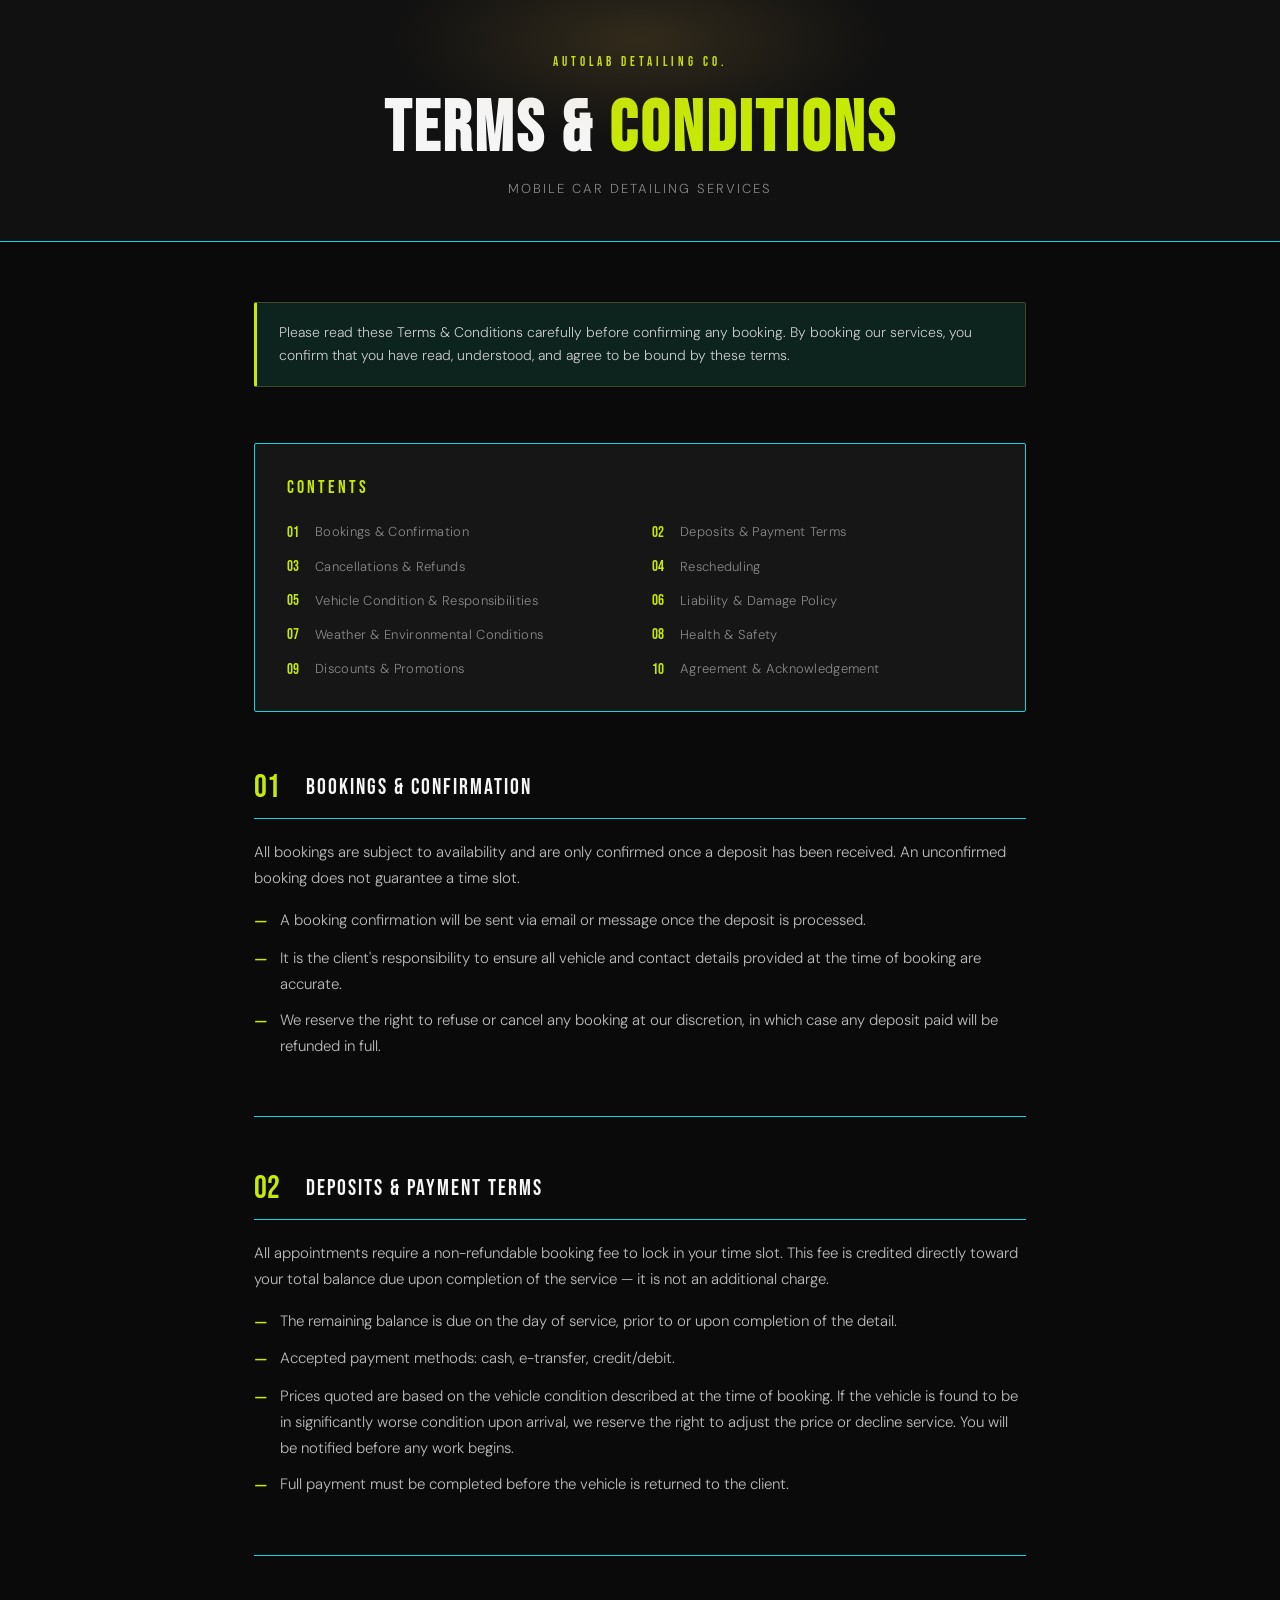
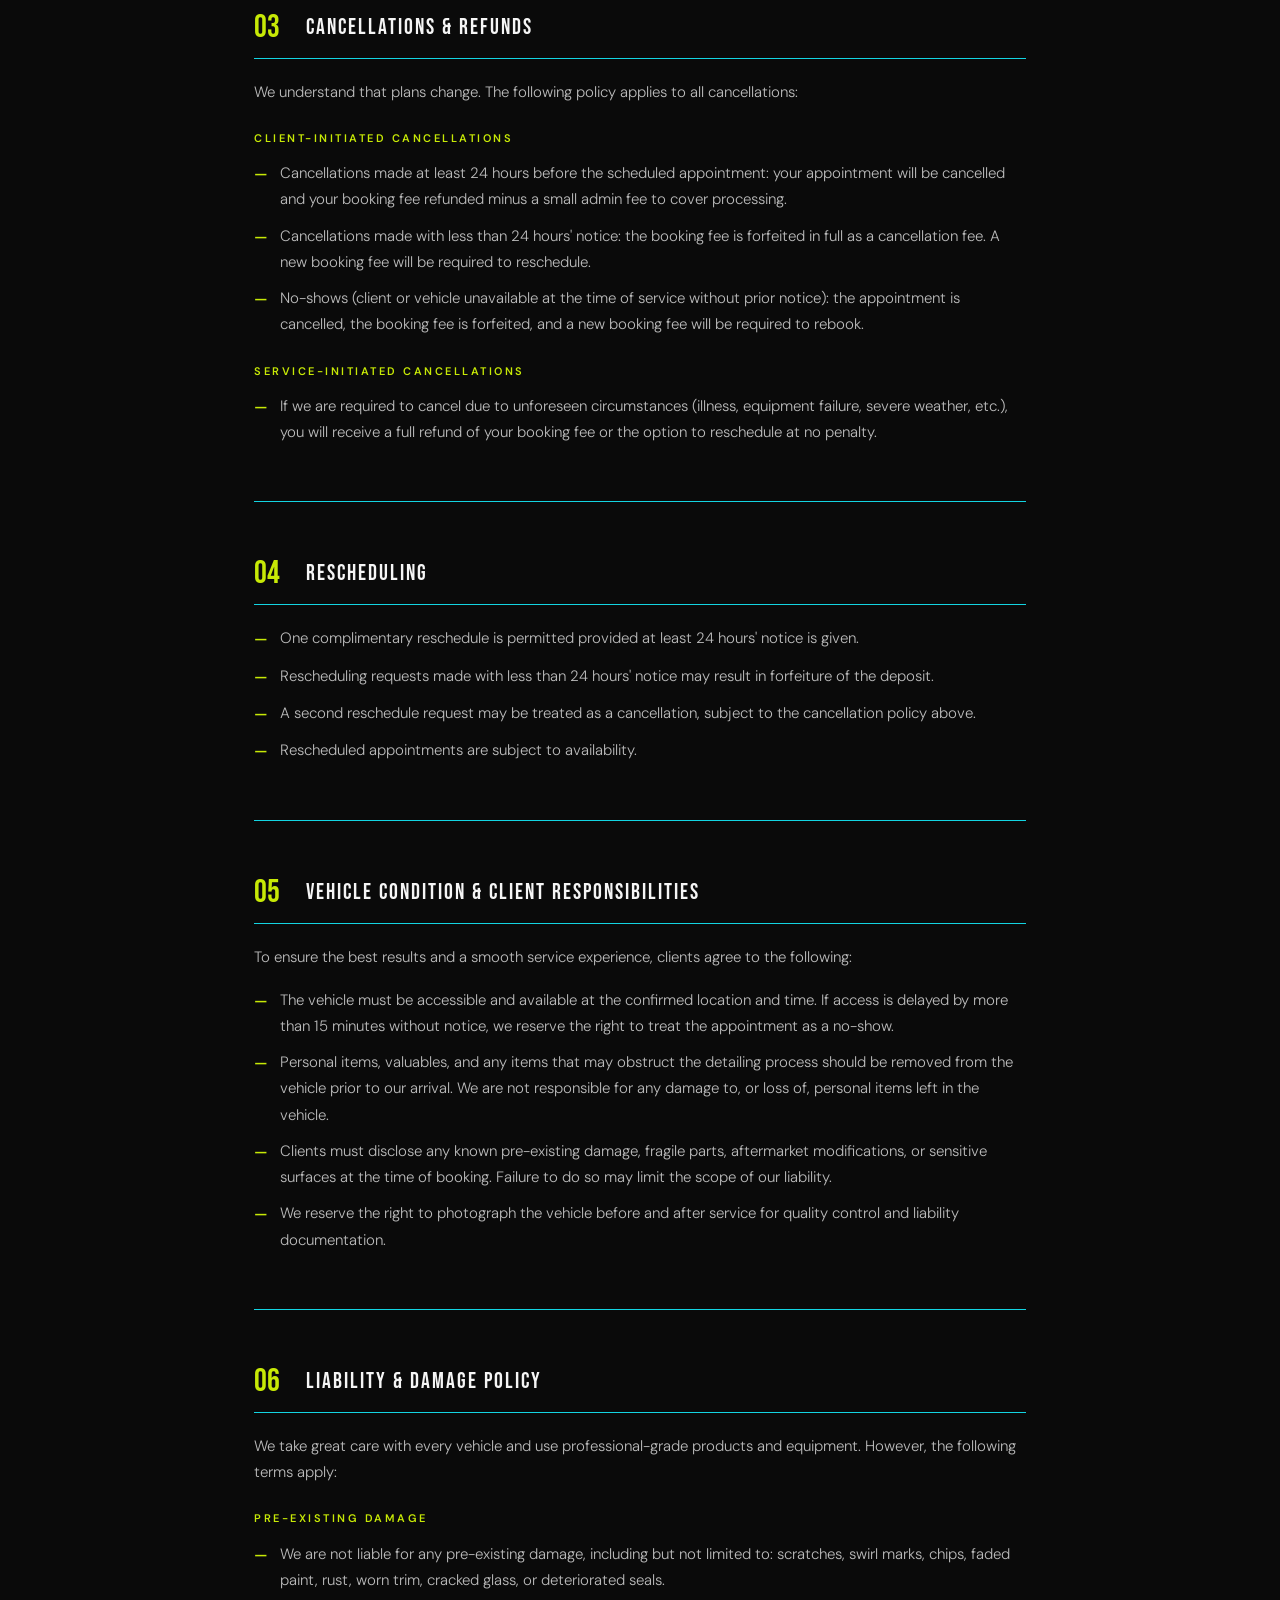
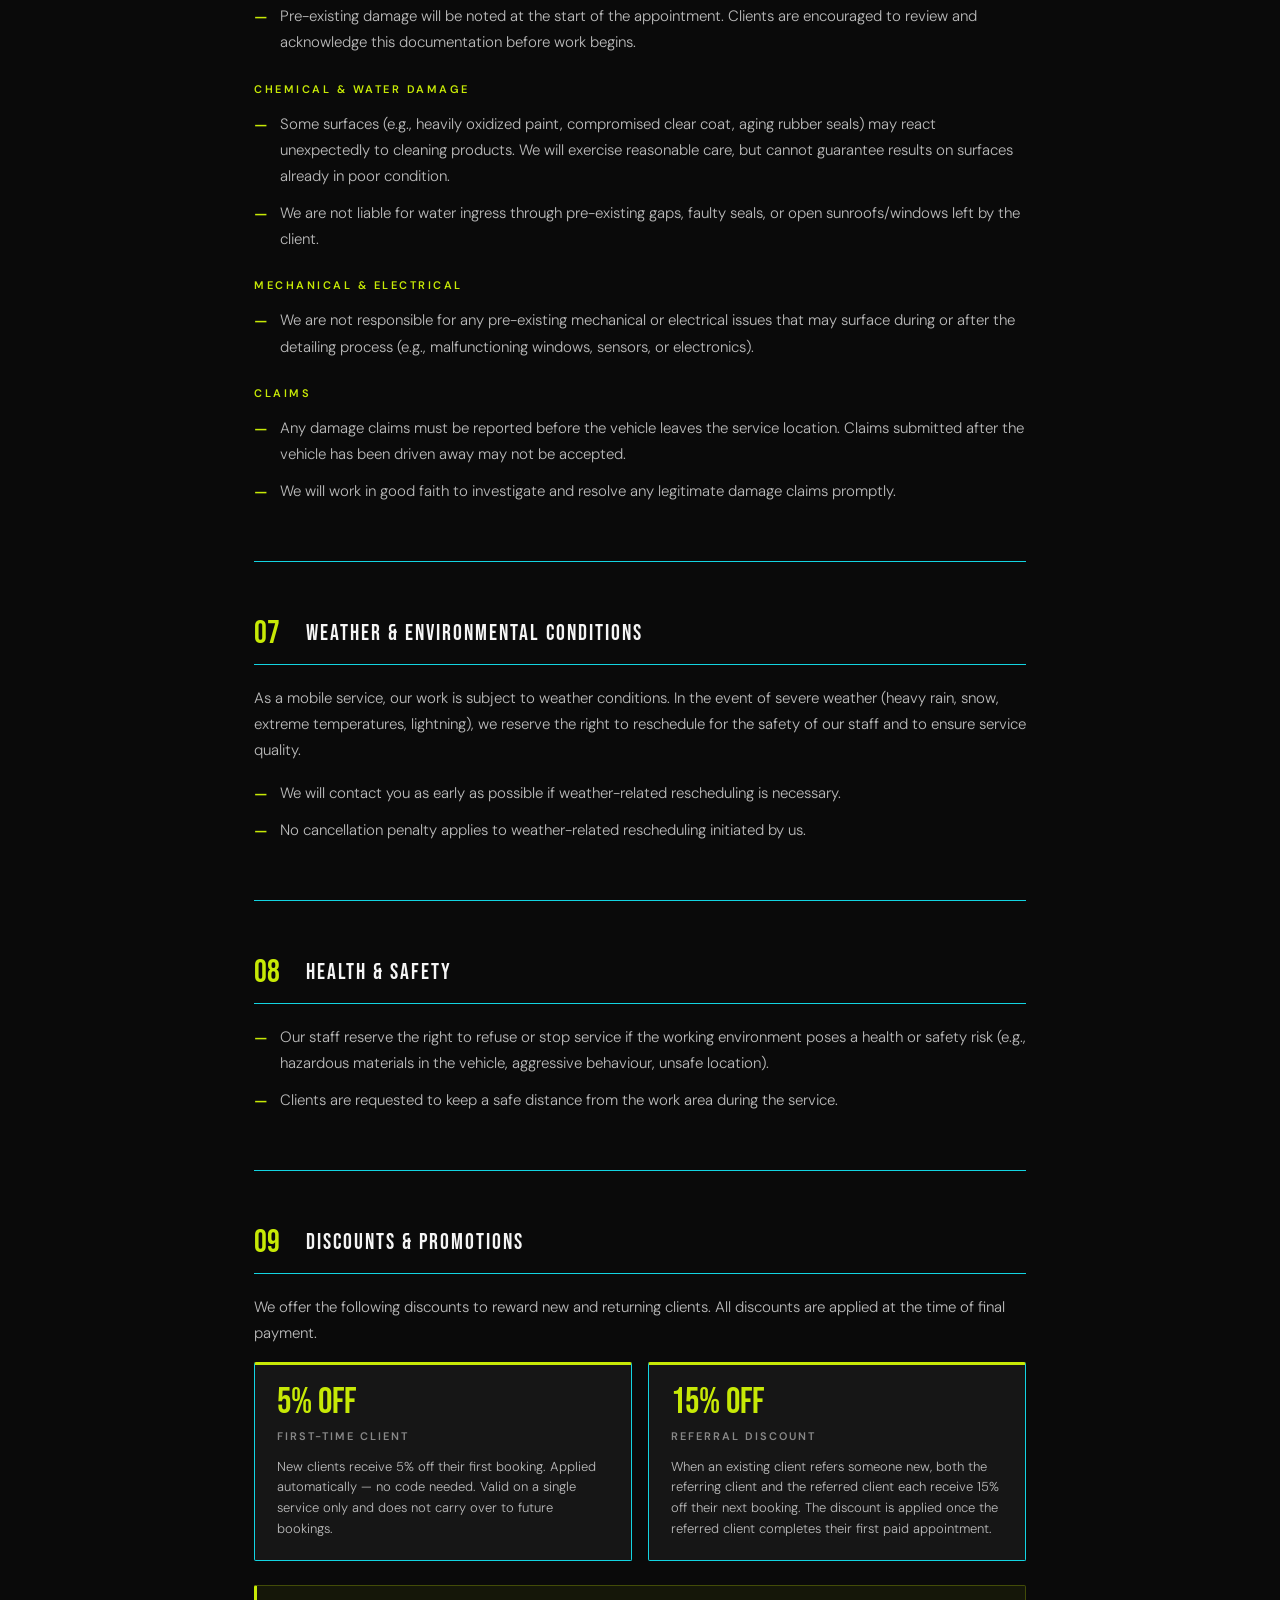
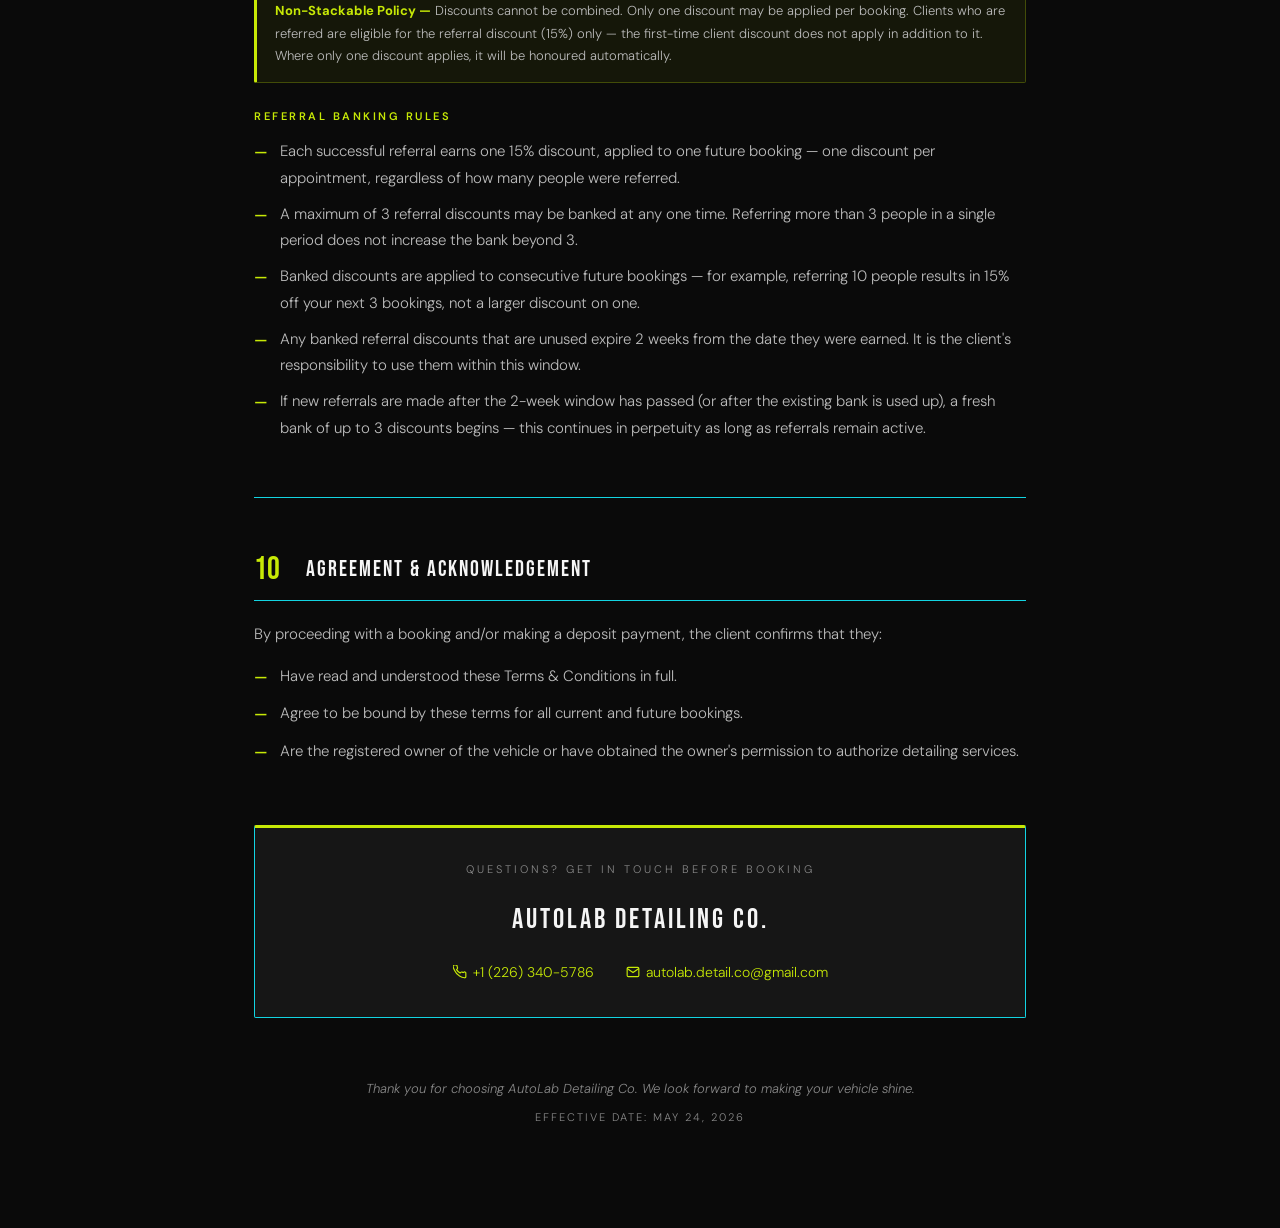
<file: AutoLab Detailing Co. T&C.html>
<!DOCTYPE html>
<html lang="en">
<head>
  <meta charset="UTF-8" />
  <meta name="viewport" content="width=device-width, initial-scale=1.0" />
  <title>Terms & Conditions — AutoLab Detailing Co.</title>
  <link href="https://fonts.googleapis.com/css2?family=Bebas+Neue&family=DM+Sans:ital,wght@0,300;0,400;0,500;0,600;1,300&display=swap" rel="stylesheet" />
  <style>
    *, *::before, *::after { box-sizing: border-box; margin: 0; padding: 0; }
 
    :root {
      --black: #0a0a0a;
      --dark: #111111;
      --panel: #161616;
      --border: #13d4e2;
      --accent: #C7E906;
      --accent-dim: rgba(34, 223, 182, 0.12);
      --text: #e8e8e8;
      --muted: #888888;
      --white: #f5f5f5;
    }
 
    html { scroll-behavior: smooth; }
 
    body {
      background: var(--black);
      color: var(--text);
      font-family: 'DM Sans', sans-serif;
      font-weight: 300;
      line-height: 1.75;
      font-size: 15px;
      min-height: 100vh;
    }
 
    header {
      background: var(--dark);
      border-bottom: 1px solid var(--border);
      padding: 48px 24px 40px;
      text-align: center;
      position: relative;
      overflow: hidden;
    }
 
    header::before {
      content: '';
      position: absolute;
      top: -60px; left: 50%;
      transform: translateX(-50%);
      width: 500px; height: 200px;
      background: radial-gradient(ellipse, rgba(200,160,74,0.18) 0%, transparent 70%);
      pointer-events: none;
    }
 
    .logo-mark {
      display: inline-block;
      font-family: 'Bebas Neue', sans-serif;
      font-size: 13px;
      letter-spacing: 4px;
      color: var(--accent);
      margin-bottom: 20px;
      text-transform: uppercase;
    }
    a { 
      text-decoration: none;
      color: inherit; 
      
    }
    a:hover {
      color: rgb(0, 255, 191);
}
    header h1 {
      font-family: 'Bebas Neue', sans-serif;
      font-size: clamp(42px, 8vw, 72px);
      letter-spacing: 3px;
      color: var(--white);
      line-height: 1;
      margin-bottom: 10px;
    }
    header h1 span { color: var(--accent); }
    .header-sub {
      font-size: 13px;
      color: var(--muted);
      letter-spacing: 2px;
      text-transform: uppercase;
      margin-top: 12px;
    }
    .container {
      max-width: 820px;
      margin: 0 auto;
      padding: 60px 24px 100px;
    }
    .intro {
      background: var(--accent-dim);
      border: 1px solid rgba(200,160,74,0.3);
      border-left: 3px solid var(--accent);
      padding: 18px 22px;
      border-radius: 2px;
      margin-bottom: 56px;
      font-size: 14px;
      color: #ccc;
      line-height: 1.7;
    }
    .toc {
      background: var(--panel);
      border: 1px solid var(--border);
      padding: 28px 32px;
      margin-bottom: 60px;
      border-radius: 2px;
    }
    .toc-title {
      font-family: 'Bebas Neue', sans-serif;
      font-size: 18px;
      letter-spacing: 3px;
      color: var(--accent);
      margin-bottom: 16px;
    }
    .toc ol {
      list-style: none;
      display: grid;
      grid-template-columns: 1fr 1fr;
      gap: 8px 24px;
    }
    @media (max-width: 520px) { .toc ol { grid-template-columns: 1fr; } }
    .toc ol li a {
      color: var(--muted);
      text-decoration: none;
      font-size: 13px;
      letter-spacing: 0.3px;
      display: flex;
      align-items: center;
      gap: 8px;
      transition: color 0.2s;
    }
    .toc ol li a:hover { color: var(--accent); }
    .toc ol li a::before {
      content: attr(data-num);
      font-family: 'Bebas Neue', sans-serif;
      font-size: 15px;
      color: var(--accent);
      min-width: 20px;
    }
    .section {
      margin-bottom: 56px;
      opacity: 0;
      transform: translateY(20px);
      transition: opacity 0.5s ease, transform 0.5s ease;
    }
    .section.visible { opacity: 1; transform: translateY(0); }
    .section-header {
      display: flex;
      align-items: center;
      gap: 16px;
      margin-bottom: 20px;
      padding-bottom: 14px;
      border-bottom: 1px solid var(--border);
    }
    .section-num {
      font-family: 'Bebas Neue', sans-serif;
      font-size: 32px;
      color: var(--accent);
      line-height: 1;
      min-width: 36px;
    }
    .section-title {
      font-family: 'Bebas Neue', sans-serif;
      font-size: 22px;
      letter-spacing: 2px;
      color: var(--white);
      line-height: 1.1;
    }
    .section > p { color: #bbb; margin-bottom: 16px; font-size: 15px; }
    .subsection { margin: 24px 0 8px; }
    .subsection-title {
      font-size: 11px;
      font-weight: 600;
      letter-spacing: 2.5px;
      text-transform: uppercase;
      color: var(--accent);
      margin-bottom: 12px;
    }
    ul {
      list-style: none;
      padding: 0;
      display: flex;
      flex-direction: column;
      gap: 10px;
    }
    ul li {
      display: flex;
      gap: 12px;
      align-items: flex-start;
      color: #bbb;
      font-size: 15px;
    }
    ul li::before {
      content: '—';
      color: var(--accent);
      font-weight: 600;
      flex-shrink: 0;
      margin-top: 1px;
    }
    .divider {
      border: none;
      border-top: 1px solid var(--border);
      margin: 0 0 56px;
    }

    /* ── DISCOUNT CARDS ── */
    .discount-grid {
      display: grid;
      grid-template-columns: 1fr 1fr;
      gap: 16px;
      margin-bottom: 24px;
    }
    @media (max-width: 520px) { .discount-grid { grid-template-columns: 1fr; } }
    .discount-card {
      background: var(--panel);
      border: 1px solid var(--border);
      border-top: 3px solid var(--accent);
      padding: 20px 22px;
      border-radius: 2px;
    }
    .discount-card .dc-badge {
      font-family: 'Bebas Neue', sans-serif;
      font-size: 36px;
      color: var(--accent);
      line-height: 1;
      margin-bottom: 6px;
    }
    .discount-card .dc-label {
      font-size: 11px;
      font-weight: 600;
      letter-spacing: 2px;
      text-transform: uppercase;
      color: var(--muted);
      margin-bottom: 10px;
    }
    .discount-card .dc-desc {
      font-size: 13px;
      color: #bbb;
      line-height: 1.6;
    }
    .no-stack-notice {
      background: rgba(199, 233, 6, 0.06);
      border: 1px solid rgba(199, 233, 6, 0.25);
      border-left: 3px solid var(--accent);
      padding: 14px 18px;
      border-radius: 2px;
      font-size: 13px;
      color: #bbb;
      margin-top: 8px;
    }
    .no-stack-notice strong { color: var(--accent); }

    .contact-block {
      background: var(--panel);
      border: 1px solid var(--border);
      border-top: 3px solid var(--accent);
      padding: 32px;
      margin-top: 60px;
      border-radius: 2px;
      text-align: center;
    }
    .contact-block .contact-label {
      font-size: 11px;
      letter-spacing: 3px;
      text-transform: uppercase;
      color: var(--muted);
      margin-bottom: 16px;
    }
    .contact-block .business-name {
      font-family: 'Bebas Neue', sans-serif;
      font-size: 28px;
      letter-spacing: 3px;
      color: var(--white);
      margin-bottom: 16px;
    }
    .contact-items {
      display: flex;
      justify-content: center;
      gap: 32px;
      flex-wrap: wrap;
    }
    .contact-items a {
      color: var(--accent);
      text-decoration: none;
      font-size: 14px;
      display: flex;
      align-items: center;
      gap: 6px;
      transition: opacity 0.2s;
    }
    .contact-items a:hover { opacity: 0.75; }
    .footer-note {
      text-align: center;
      margin-top: 60px;
      font-size: 13px;
      color: var(--muted);
      font-style: italic;
    }
    .effective-date {
      text-align: center;
      font-size: 11px;
      letter-spacing: 2px;
      text-transform: uppercase;
      color: var(--muted);
      margin-top: 8px;
    }
    .back-top {
      position: fixed;
      bottom: 28px;
      right: 28px;
      background: var(--accent);
      color: var(--black);
      border: none;
      width: 44px;
      height: 44px;
      border-radius: 2px;
      cursor: pointer;
      font-size: 18px;
      display: flex;
      align-items: center;
      justify-content: center;
      opacity: 0;
      transition: opacity 0.3s;
      z-index: 100;
    }
    .back-top.show { opacity: 1; }
    .back-top:hover { opacity: 0.8; }
  </style>
</head>
<body>

<header>
  <div class="logo-mark"><a href="index.html">AutoLab Detailing Co.</a></div>
  <h1>Terms &amp; <span>Conditions</span></h1>
  <p class="header-sub">Mobile Car Detailing Services</p>
</header>

<div class="container">

  <div class="intro">
    Please read these Terms &amp; Conditions carefully before confirming any booking. By booking our services, you confirm that you have read, understood, and agree to be bound by these terms.
  </div>

  <nav class="toc">
    <div class="toc-title">Contents</div>
    <ol>
      <li><a href="#s1" data-num="01">Bookings &amp; Confirmation</a></li>
      <li><a href="#s2" data-num="02">Deposits &amp; Payment Terms</a></li>
      <li><a href="#s3" data-num="03">Cancellations &amp; Refunds</a></li>
      <li><a href="#s4" data-num="04">Rescheduling</a></li>
      <li><a href="#s5" data-num="05">Vehicle Condition &amp; Responsibilities</a></li>
      <li><a href="#s6" data-num="06">Liability &amp; Damage Policy</a></li>
      <li><a href="#s7" data-num="07">Weather &amp; Environmental Conditions</a></li>
      <li><a href="#s8" data-num="08">Health &amp; Safety</a></li>
      <li><a href="#s9" data-num="09">Discounts &amp; Promotions</a></li>
      <li><a href="#s10" data-num="10">Agreement &amp; Acknowledgement</a></li>
    </ol>
  </nav>

  <!-- 1 -->
  <section class="section" id="s1">
    <div class="section-header">
      <span class="section-num">01</span>
      <span class="section-title">Bookings &amp; Confirmation</span>
    </div>
    <p>All bookings are subject to availability and are only confirmed once a deposit has been received. An unconfirmed booking does not guarantee a time slot.</p>
    <ul>
      <li>A booking confirmation will be sent via email or message once the deposit is processed.</li>
      <li>It is the client's responsibility to ensure all vehicle and contact details provided at the time of booking are accurate.</li>
      <li>We reserve the right to refuse or cancel any booking at our discretion, in which case any deposit paid will be refunded in full.</li>
    </ul>
  </section>

  <hr class="divider" />

  <!-- 2 -->
  <section class="section" id="s2">
    <div class="section-header">
      <span class="section-num">02</span>
      <span class="section-title">Deposits &amp; Payment Terms</span>
    </div>
    <p>All appointments require a non-refundable booking fee to lock in your time slot. This fee is credited directly toward your total balance due upon completion of the service — it is not an additional charge.</p>
    <ul>
      <li>The remaining balance is due on the day of service, prior to or upon completion of the detail.</li>
      <li>Accepted payment methods: cash, e-transfer, credit/debit.</li>
      <li>Prices quoted are based on the vehicle condition described at the time of booking. If the vehicle is found to be in significantly worse condition upon arrival, we reserve the right to adjust the price or decline service. You will be notified before any work begins.</li>
      <li>Full payment must be completed before the vehicle is returned to the client.</li>
    </ul>
  </section>

  <hr class="divider" />

  <!-- 3 -->
  <section class="section" id="s3">
    <div class="section-header">
      <span class="section-num">03</span>
      <span class="section-title">Cancellations &amp; Refunds</span>
    </div>
    <p>We understand that plans change. The following policy applies to all cancellations:</p>
    <div class="subsection">
      <div class="subsection-title">Client-Initiated Cancellations</div>
      <ul>
        <li>Cancellations made at least 24 hours before the scheduled appointment: your appointment will be cancelled and your booking fee refunded minus a small admin fee to cover processing.</li>
        <li>Cancellations made with less than 24 hours' notice: the booking fee is forfeited in full as a cancellation fee. A new booking fee will be required to reschedule.</li>
        <li>No-shows (client or vehicle unavailable at the time of service without prior notice): the appointment is cancelled, the booking fee is forfeited, and a new booking fee will be required to rebook.</li>
      </ul>
    </div>
    <div class="subsection">
      <div class="subsection-title">Service-Initiated Cancellations</div>
      <ul>
        <li>If we are required to cancel due to unforeseen circumstances (illness, equipment failure, severe weather, etc.), you will receive a full refund of your booking fee or the option to reschedule at no penalty.</li>
      </ul>
    </div>
  </section>

  <hr class="divider" />

  <!-- 4 -->
  <section class="section" id="s4">
    <div class="section-header">
      <span class="section-num">04</span>
      <span class="section-title">Rescheduling</span>
    </div>
    <ul>
      <li>One complimentary reschedule is permitted provided at least 24 hours' notice is given.</li>
      <li>Rescheduling requests made with less than 24 hours' notice may result in forfeiture of the deposit.</li>
      <li>A second reschedule request may be treated as a cancellation, subject to the cancellation policy above.</li>
      <li>Rescheduled appointments are subject to availability.</li>
    </ul>
  </section>

  <hr class="divider" />

  <!-- 5 -->
  <section class="section" id="s5">
    <div class="section-header">
      <span class="section-num">05</span>
      <span class="section-title">Vehicle Condition &amp; Client Responsibilities</span>
    </div>
    <p>To ensure the best results and a smooth service experience, clients agree to the following:</p>
    <ul>
      <li>The vehicle must be accessible and available at the confirmed location and time. If access is delayed by more than 15 minutes without notice, we reserve the right to treat the appointment as a no-show.</li>
      <li>Personal items, valuables, and any items that may obstruct the detailing process should be removed from the vehicle prior to our arrival. We are not responsible for any damage to, or loss of, personal items left in the vehicle.</li>
      <li>Clients must disclose any known pre-existing damage, fragile parts, aftermarket modifications, or sensitive surfaces at the time of booking. Failure to do so may limit the scope of our liability.</li>
      <li>We reserve the right to photograph the vehicle before and after service for quality control and liability documentation.</li>
    </ul>
  </section>

  <hr class="divider" />

  <!-- 6 -->
  <section class="section" id="s6">
    <div class="section-header">
      <span class="section-num">06</span>
      <span class="section-title">Liability &amp; Damage Policy</span>
    </div>
    <p>We take great care with every vehicle and use professional-grade products and equipment. However, the following terms apply:</p>
    <div class="subsection">
      <div class="subsection-title">Pre-Existing Damage</div>
      <ul>
        <li>We are not liable for any pre-existing damage, including but not limited to: scratches, swirl marks, chips, faded paint, rust, worn trim, cracked glass, or deteriorated seals.</li>
        <li>Pre-existing damage will be noted at the start of the appointment. Clients are encouraged to review and acknowledge this documentation before work begins.</li>
      </ul>
    </div>
    <div class="subsection">
      <div class="subsection-title">Chemical &amp; Water Damage</div>
      <ul>
        <li>Some surfaces (e.g., heavily oxidized paint, compromised clear coat, aging rubber seals) may react unexpectedly to cleaning products. We will exercise reasonable care, but cannot guarantee results on surfaces already in poor condition.</li>
        <li>We are not liable for water ingress through pre-existing gaps, faulty seals, or open sunroofs/windows left by the client.</li>
      </ul>
    </div>
    <div class="subsection">
      <div class="subsection-title">Mechanical &amp; Electrical</div>
      <ul>
        <li>We are not responsible for any pre-existing mechanical or electrical issues that may surface during or after the detailing process (e.g., malfunctioning windows, sensors, or electronics).</li>
      </ul>
    </div>
    <div class="subsection">
      <div class="subsection-title">Claims</div>
      <ul>
        <li>Any damage claims must be reported before the vehicle leaves the service location. Claims submitted after the vehicle has been driven away may not be accepted.</li>
        <li>We will work in good faith to investigate and resolve any legitimate damage claims promptly.</li>
      </ul>
    </div>
  </section>

  <hr class="divider" />

  <!-- 7 -->
  <section class="section" id="s7">
    <div class="section-header">
      <span class="section-num">07</span>
      <span class="section-title">Weather &amp; Environmental Conditions</span>
    </div>
    <p>As a mobile service, our work is subject to weather conditions. In the event of severe weather (heavy rain, snow, extreme temperatures, lightning), we reserve the right to reschedule for the safety of our staff and to ensure service quality.</p>
    <ul>
      <li>We will contact you as early as possible if weather-related rescheduling is necessary.</li>
      <li>No cancellation penalty applies to weather-related rescheduling initiated by us.</li>
    </ul>
  </section>

  <hr class="divider" />

  <!-- 8 -->
  <section class="section" id="s8">
    <div class="section-header">
      <span class="section-num">08</span>
      <span class="section-title">Health &amp; Safety</span>
    </div>
    <ul>
      <li>Our staff reserve the right to refuse or stop service if the working environment poses a health or safety risk (e.g., hazardous materials in the vehicle, aggressive behaviour, unsafe location).</li>
      <li>Clients are requested to keep a safe distance from the work area during the service.</li>
    </ul>
  </section>

  <hr class="divider" />

  <!-- 9 — DISCOUNTS (NEW) -->
  <section class="section" id="s9">
    <div class="section-header">
      <span class="section-num">09</span>
      <span class="section-title">Discounts &amp; Promotions</span>
    </div>
    <p>We offer the following discounts to reward new and returning clients. All discounts are applied at the time of final payment.</p>

    <div class="discount-grid">
      <div class="discount-card">
        <div class="dc-badge">5% OFF</div>
        <div class="dc-label">First-Time Client</div>
        <div class="dc-desc">New clients receive 5% off their first booking. Applied automatically — no code needed. Valid on a single service only and does not carry over to future bookings.</div>
      </div>
      <div class="discount-card">
        <div class="dc-badge">15% OFF</div>
        <div class="dc-label">Referral Discount</div>
        <div class="dc-desc">When an existing client refers someone new, both the referring client and the referred client each receive 15% off their next booking. The discount is applied once the referred client completes their first paid appointment.</div>
      </div>
    </div>

    <div class="no-stack-notice">
      <strong>Non-Stackable Policy —</strong> Discounts cannot be combined. Only one discount may be applied per booking. Clients who are referred are eligible for the referral discount (15%) only — the first-time client discount does not apply in addition to it. Where only one discount applies, it will be honoured automatically.
    </div>

    <div class="subsection">
      <div class="subsection-title">Referral Banking Rules</div>
      <ul>
        <li>Each successful referral earns one 15% discount, applied to one future booking — one discount per appointment, regardless of how many people were referred.</li>
        <li>A maximum of 3 referral discounts may be banked at any one time. Referring more than 3 people in a single period does not increase the bank beyond 3.</li>
        <li>Banked discounts are applied to consecutive future bookings — for example, referring 10 people results in 15% off your next 3 bookings, not a larger discount on one.</li>
        <li>Any banked referral discounts that are unused expire 2 weeks from the date they were earned. It is the client's responsibility to use them within this window.</li>
        <li>If new referrals are made after the 2-week window has passed (or after the existing bank is used up), a fresh bank of up to 3 discounts begins — this continues in perpetuity as long as referrals remain active.</li>
      </ul>
    </div>
  </section>

  <hr class="divider" />

  <!-- 10 -->
  <section class="section" id="s10">
    <div class="section-header">
      <span class="section-num">10</span>
      <span class="section-title">Agreement &amp; Acknowledgement</span>
    </div>
    <p>By proceeding with a booking and/or making a deposit payment, the client confirms that they:</p>
    <ul>
      <li>Have read and understood these Terms &amp; Conditions in full.</li>
      <li>Agree to be bound by these terms for all current and future bookings.</li>
      <li>Are the registered owner of the vehicle or have obtained the owner's permission to authorize detailing services.</li>
    </ul>
  </section>

  <!-- CONTACT -->
  <div class="contact-block section">
    <div class="contact-label">Questions? Get in touch before booking</div>
    <div class="business-name"><a href="index.html">AutoLab Detailing Co.</a></div>
    <div class="contact-items">
      <a href="tel:+12263405786">
        <svg width="14" height="14" viewBox="0 0 24 24" fill="none" stroke="currentColor" stroke-width="2"><path d="M22 16.92v3a2 2 0 01-2.18 2 19.79 19.79 0 01-8.63-3.07A19.5 19.5 0 013.07 9.81a19.79 19.79 0 01-3.07-8.63A2 2 0 012 0h3a2 2 0 012 1.72 12.84 12.84 0 00.7 2.81 2 2 0 01-.45 2.11L6.09 7.91a16 16 0 006 6l1.27-1.27a2 2 0 012.11-.45 12.84 12.84 0 002.81.7A2 2 0 0122 14z"/></svg>
        +1 (226) 340-5786
      </a>
      <a href="mailto:autolab.detail.co@gmail.com">
        <svg width="14" height="14" viewBox="0 0 24 24" fill="none" stroke="currentColor" stroke-width="2"><path d="M4 4h16c1.1 0 2 .9 2 2v12c0 1.1-.9 2-2 2H4c-1.1 0-2-.9-2-2V6c0-1.1.9-2 2-2z"/><polyline points="22,6 12,13 2,6"/></svg>
        autolab.detail.co@gmail.com
      </a>
    </div>
  </div>

  <p class="footer-note">Thank you for choosing AutoLab Detailing Co. We look forward to making your vehicle shine.</p>
  <p class="effective-date">Effective Date: May 24, 2026</p>

</div>

<button class="back-top" id="backTop" onclick="window.scrollTo({top:0,behavior:'smooth'})" title="Back to top">↑</button>

<script>
  const sections = document.querySelectorAll('.section');
  const observer = new IntersectionObserver((entries) => {
    entries.forEach(e => { if (e.isIntersecting) e.target.classList.add('visible'); });
  }, { threshold: 0.08 });
  sections.forEach(s => observer.observe(s));

  const btn = document.getElementById('backTop');
  window.addEventListener('scroll', () => {
    btn.classList.toggle('show', window.scrollY > 400);
  });
</script>
</body>
</html>
</file>
